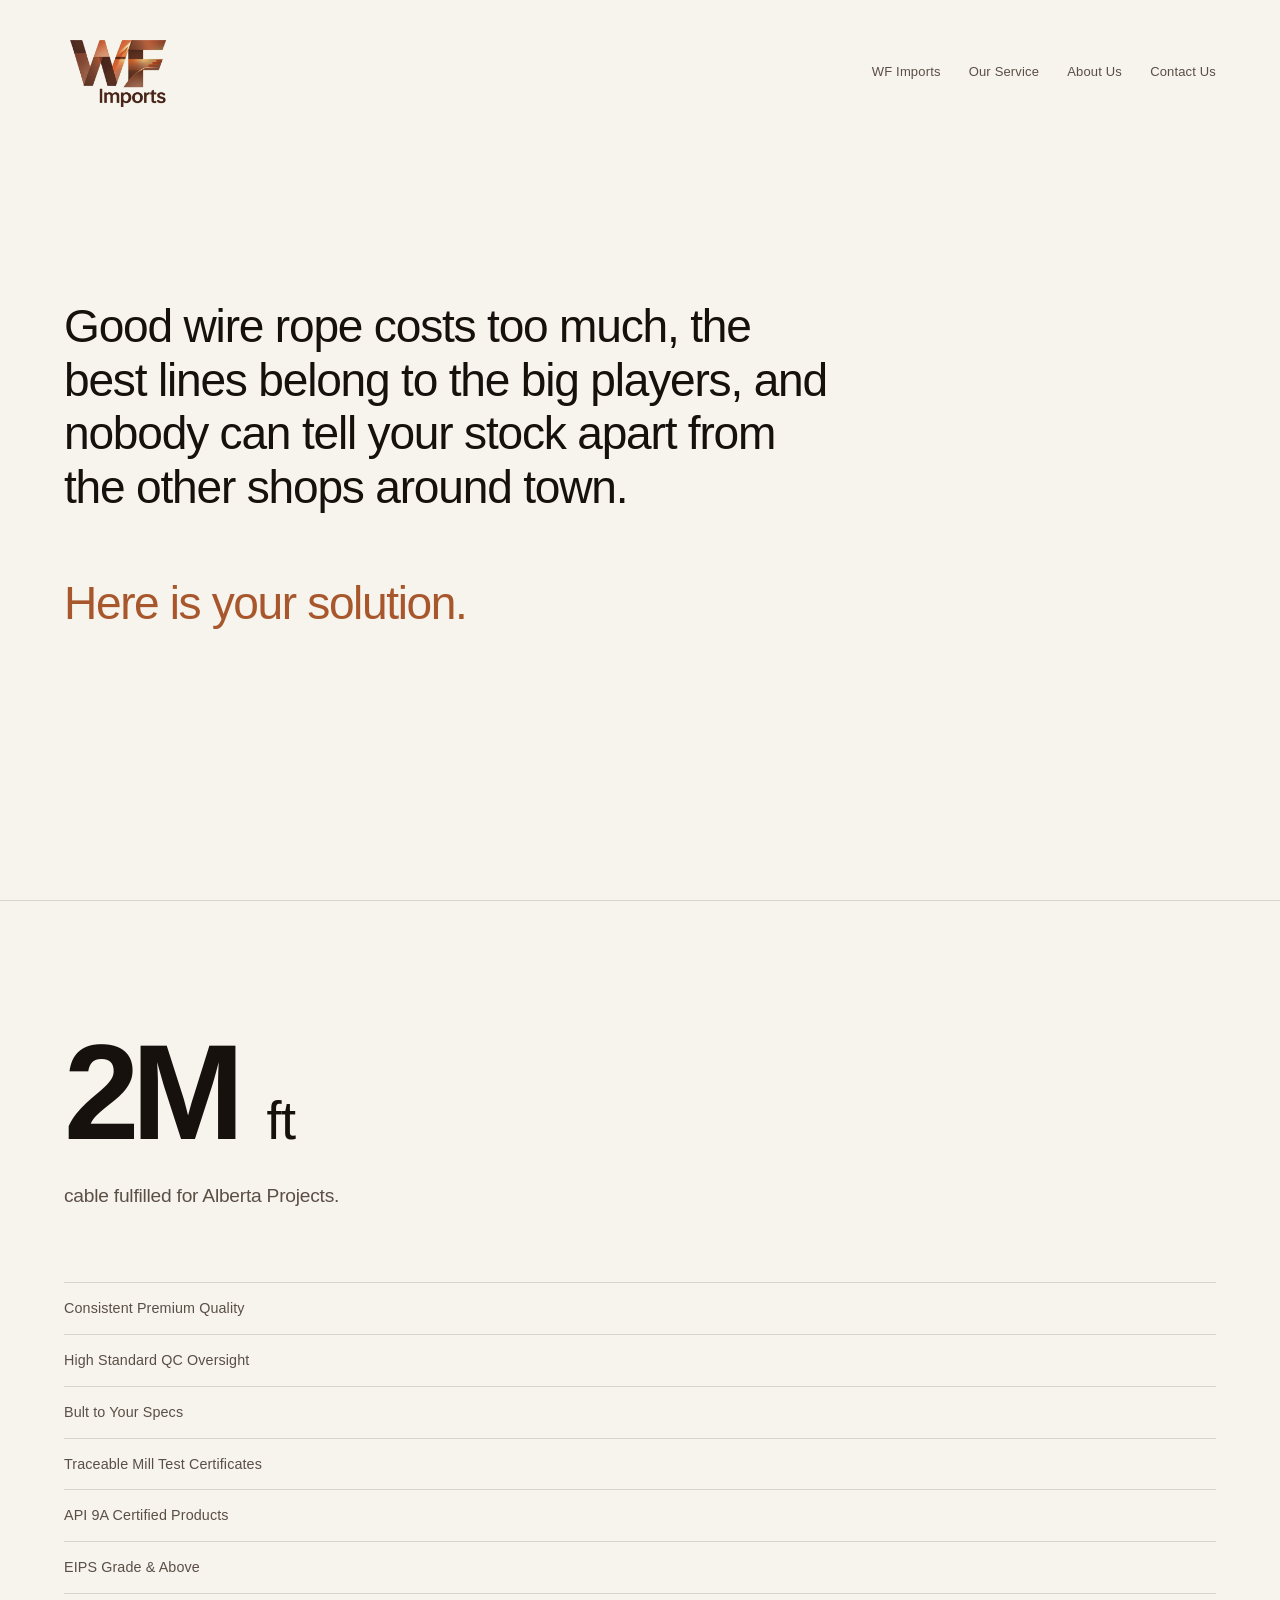
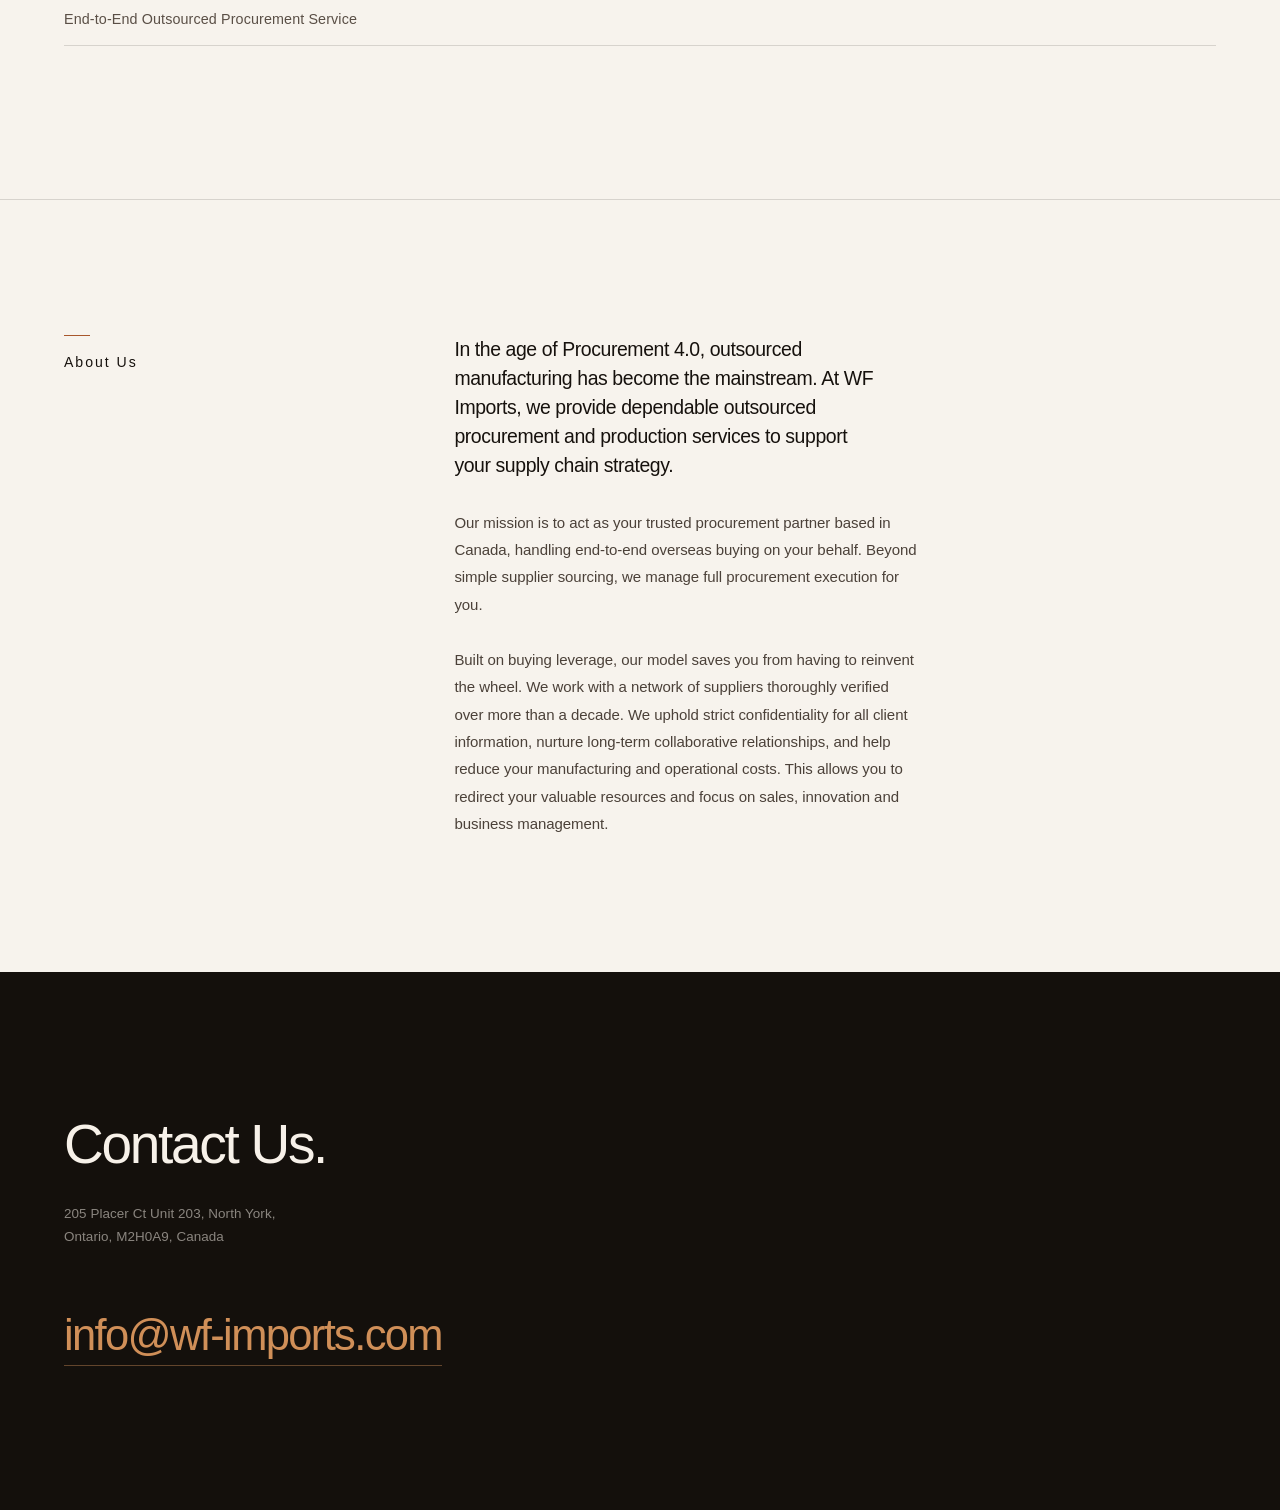
<file: index.html>
<!DOCTYPE html>
<html lang="en">
<head>
<meta charset="utf-8" />
<meta name="viewport" content="width=device-width, initial-scale=1" />
<title>WF Imports</title>
<link rel="icon" href="assets/wf-imports-logo.png" />
<style>
  :root{
    --paper:#F7F3ED;
    --ink:#16110D;
    --ink-2:#5A4F46;
    --copper:#A8572C;
    --copper-lit:#D08F58;
    --rule:rgba(22,17,13,.14);
    --night:#14100C;
  }

  *,*::before,*::after{ box-sizing:border-box; }
  html{ -webkit-text-size-adjust:100%; }
  body{
    margin:0;
    background:var(--paper);
    color:var(--ink);
    font-family:"Helvetica Neue",-apple-system,BlinkMacSystemFont,"Segoe UI",Arial,sans-serif;
    font-weight:400;
    -webkit-font-smoothing:antialiased;
    text-rendering:optimizeLegibility;
  }

  .wrap{
    width:100%;
    max-width:1280px;
    margin-inline:auto;
    padding-inline:clamp(20px,5vw,64px);
  }

  /* ══════════ 01 · 海报屏 ══════════ */
  .s1{
    min-height:100svh;
    display:flex;
  }
  .s1-in{
    flex:1;
    display:grid;
    grid-template-rows:auto 1fr;
    padding-block:clamp(22px,4vh,40px) clamp(48px,9vh,96px);
  }
  .topbar{
    display:flex;
    align-items:center;
    justify-content:space-between;
    gap:clamp(16px,3vw,40px);
  }
  .brand{
    display:inline-block;
    flex:none;
    line-height:0;
  }
  .brand img{
    display:block;
    width:clamp(96px,8.4vw,124px); height:auto;
    mix-blend-mode:multiply;
  }

  .nav{
    display:flex;
    align-items:center;
    justify-content:flex-end;
    flex-wrap:wrap;
    gap:clamp(16px,2.2vw,32px);
  }
  .nav a{
    font-size:13px;
    line-height:1;
    letter-spacing:.012em;
    color:var(--ink-2);
    text-decoration:none;
    padding-bottom:3px;
    border-bottom:1px solid transparent;
    transition:color .25s ease, border-color .25s ease;
  }
  .nav a:hover,
  .nav a:focus-visible{
    color:var(--copper);
    border-color:var(--copper);
  }

  .hero-block{
    align-self:center;
    display:flex;
    flex-direction:column;
    gap:clamp(44px,7vh,84px);
  }

  .poster{
    margin:0;
    max-width:30ch;
    font-size:clamp(24px,3.6vw,52px);
    line-height:1.16;
    font-weight:500;
    letter-spacing:-.026em;
    text-wrap:pretty;
  }

  .answer{
    align-self:flex-start;
    margin:0;
    text-align:left;
    font-size:clamp(26px,3.6vw,52px);
    line-height:1.14;
    font-weight:500;
    letter-spacing:-.03em;
    color:var(--copper);
  }

  /* ══════════ 02 · 数字 ══════════ */
  .s2{
    border-top:1px solid var(--rule);
    padding-block:clamp(96px,15vh,180px) clamp(110px,17vh,200px);
  }
  .figure{ display:block; margin:0; }
  .num{
    display:block;
    font-size:clamp(64px,10.6vw,154px);
    line-height:.84;
    font-weight:600;
    letter-spacing:-.058em;
    font-variant-numeric:lining-nums;
  }
  .unit{
    font-size:.4em;
    font-weight:500;
    letter-spacing:-.012em;
  }
  .note{
    display:block;
    margin-top:clamp(20px,2.6vw,34px);
    font-size:clamp(16px,1.5vw,20px);
    line-height:1.4;
    letter-spacing:-.012em;
    color:var(--ink-2);
    max-width:44ch;
  }

  .specs{
    margin:clamp(52px,8vh,96px) 0 0;
    padding:0;
    list-style:none;
    border-top:1px solid var(--rule);
  }
  .specs li{
    padding:15px 0;
    border-bottom:1px solid var(--rule);
    font-size:clamp(13.5px,1.12vw,15.5px);
    line-height:1.45;
    letter-spacing:.008em;
    color:var(--ink-2);
  }

  /* ══════════ 03 · 关于 ══════════ */
  .s3{
    border-top:1px solid var(--rule);
    padding-block:clamp(96px,15vh,180px);
  }
  .s3-in{
    display:grid;
    grid-template-columns:minmax(0,3fr) minmax(0,7fr);
    gap:clamp(28px,5vw,72px);
    align-items:start;
  }
  .s3 h2{
    position:sticky;
    top:clamp(24px,7vh,64px);
    margin:0;
    font-size:clamp(13px,1.1vw,16px);
    line-height:1.2;
    font-weight:500;
    letter-spacing:.14em;
    color:var(--ink);
  }
  .s3 h2::before{
    content:"";
    display:block;
    width:26px; height:1px;
    background:var(--copper);
    margin-bottom:18px;
  }
  .prose p{
    margin:0;
    max-width:56ch;
    font-size:clamp(15px,1.16vw,17px);
    line-height:1.82;
    letter-spacing:-.004em;
    color:#4B4139;
  }
  .prose p:first-child{
    font-size:clamp(18px,1.52vw,23px);
    line-height:1.5;
    letter-spacing:-.021em;
    color:var(--ink);
    max-width:40ch;
  }
  .prose p + p{ margin-top:clamp(22px,2.2vw,32px); }

  /* ══════════ 04 · 联系 ══════════ */
  .s4{
    background:var(--night);
    color:#F7F1E9;
    padding-block:clamp(100px,16vh,190px);
  }
  .s4 h2{
    margin:0;
    font-size:clamp(30px,4.3vw,62px);
    line-height:1.02;
    font-weight:500;
    letter-spacing:-.042em;
    color:#F7F1E9;
  }
  .addr{
    margin:clamp(26px,3.4vh,40px) 0 0;
    max-width:32ch;
    font-size:clamp(13px,1.05vw,15px);
    line-height:1.7;
    letter-spacing:.005em;
    color:rgba(247,241,233,.52);
  }
  .mail{
    display:inline-block;
    margin-top:clamp(44px,7vh,84px);
    font-size:clamp(26px,3.4vw,50px);
    line-height:1.1;
    font-weight:500;
    letter-spacing:-.038em;
    color:var(--copper-lit);
    text-decoration:none;
    border-bottom:1px solid rgba(208,143,88,.42);
    padding-bottom:.14em;
    transition:color .25s ease, border-color .25s ease;
  }
  .mail:hover,.mail:focus-visible{
    color:#F0BE8E;
    border-color:#F0BE8E;
  }

  /* ══════════ 动效 ══════════ */
  html{ scroll-behavior:smooth; }

  .js .rise,
  .js .fade{
    transition:
      opacity .95s cubic-bezier(.16,1,.3,1) calc(var(--i,0) * 70ms),
      transform .95s cubic-bezier(.16,1,.3,1) calc(var(--i,0) * 70ms);
  }
  .js .rise{ opacity:0; transform:translateY(30px); }
  .js .rise.in{ opacity:1; transform:none; }
  .js .fade{ opacity:0; }
  .js .fade.in{ opacity:1; }

  /* 邮箱同时是链接，保留 hover 过渡 */
  .js .mail.rise{
    transition:
      opacity .95s cubic-bezier(.16,1,.3,1) calc(var(--i,0) * 70ms),
      transform .95s cubic-bezier(.16,1,.3,1) calc(var(--i,0) * 70ms),
      color .25s ease,
      border-color .25s ease;
  }

  @media (prefers-reduced-motion:reduce){
    html{ scroll-behavior:auto; }
    .js .rise,
    .js .fade{
      opacity:1 !important;
      transform:none !important;
      transition:none !important;
    }
  }

  /* 首屏随滚动轻微上移，制造视差 */
  @supports (animation-timeline:scroll()){
    @media (prefers-reduced-motion:no-preference){
      .hero-block{
        animation:hero-drift linear both;
        animation-timeline:scroll(root block);
        animation-range:0 85vh;
      }
      @keyframes hero-drift{
        from{ transform:translateY(0); }
        to{ transform:translateY(-56px); }
      }
    }
  }

  /* ══════════ 响应式 ══════════ */
  @media (max-width:820px){
    .s3-in{ grid-template-columns:1fr; gap:clamp(24px,5vh,40px); }
    .s3 h2{ position:static; }
  }
  @media (max-width:560px){
    .s1{ min-height:84svh; }
    .poster{ max-width:none; letter-spacing:-.024em; }
    .answer{ align-self:flex-start; text-align:left; }
    .note{ max-width:none; padding-bottom:0; }
    .s2{ padding-block:80px 96px; }
    .specs{ margin-top:44px; }
    .mail{ margin-top:40px; }
    .brand img{ width:84px; }
    .nav{ gap:12px; }
    .nav a{ font-size:11px; }
  }
  @media (max-width:400px){
    .brand img{ width:64px; }
    .nav{ gap:9px; }
    .nav a{ font-size:10.5px; }
  }
</style>
<script>document.documentElement.classList.add('js');</script>
</head>
<body>
<main>

  <!-- 01 -->
  <section class="s1" id="top">
    <div class="wrap s1-in">
      <div class="topbar">
        <a class="brand" href="#top">
          <img src="assets/wf-imports-logo.png" alt="WF Imports" width="800" height="559" />
        </a>
        <nav class="nav">
          <a href="#top">WF Imports</a>
          <a href="#service">Our Service</a>
          <a href="#about">About Us</a>
          <a href="#contact">Contact Us</a>
        </nav>
      </div>
      <div class="hero-block">
        <p class="poster rise" style="--i:0">Good wire rope costs too much, the best lines belong to the big players, and nobody can tell your stock apart from the other shops around town.</p>
        <p class="answer rise" style="--i:1">Here is your solution.</p>
      </div>
    </div>
  </section>

  <!-- 02 -->
  <section class="s2" id="service">
    <div class="wrap">
      <p class="figure rise"><span class="num"><span class="val">2M</span> <span class="unit">ft</span></span> <span class="note">cable fulfilled for Alberta Projects.</span></p>
      <ul class="specs">
        <li class="rise">Consistent Premium Quality</li>
        <li class="rise">High Standard QC Oversight</li>
        <li class="rise">Bult to Your Specs</li>
        <li class="rise">Traceable Mill Test Certificates</li>
        <li class="rise">API 9A Certified Products</li>
        <li class="rise">EIPS Grade &amp; Above</li>
        <li class="rise">End-to-End Outsourced Procurement Service</li>
      </ul>
    </div>
  </section>

  <!-- 03 -->
  <section class="s3" id="about">
    <div class="wrap s3-in">
      <h2 class="fade">About Us</h2>
      <div class="prose">
        <p class="rise">In the age of Procurement 4.0, outsourced manufacturing has become the mainstream. At WF Imports, we provide dependable outsourced procurement and production services to support your supply chain strategy.</p>
        <p class="rise">Our mission is to act as your trusted procurement partner based in Canada, handling end-to-end overseas buying on your behalf. Beyond simple supplier sourcing, we manage full procurement execution for you.</p>
        <p class="rise">Built on buying leverage, our model saves you from having to reinvent the wheel. We work with a network of suppliers thoroughly verified over more than a decade. We uphold strict confidentiality for all client information, nurture long-term collaborative relationships, and help reduce your manufacturing and operational costs. This allows you to redirect your valuable resources and focus on sales, innovation and business management.</p>
      </div>
    </div>
  </section>

  <!-- 04 -->
  <section class="s4" id="contact">
    <div class="wrap">
      <h2 class="rise" style="--i:0">Contact Us.</h2>
      <p class="addr rise" style="--i:1">205 Placer Ct Unit 203, North York, Ontario, M2H0A9, Canada</p>
      <a class="mail rise" style="--i:2" href="mailto:info@wf-imports.com">info@wf-imports.com</a>
    </div>
  </section>

</main>

<script>
(function () {
  var items = document.querySelectorAll('.rise, .fade');

  document.querySelectorAll('.specs li').forEach(function (el, i) {
    el.style.setProperty('--i', i);
  });
  document.querySelectorAll('.prose p').forEach(function (el, i) {
    el.style.setProperty('--i', i);
  });

  if (!('IntersectionObserver' in window)) {
    items.forEach(function (el) { el.classList.add('in'); });
    return;
  }

  var io = new IntersectionObserver(function (entries) {
    entries.forEach(function (entry) {
      if (entry.isIntersecting) {
        entry.target.classList.add('in');
        io.unobserve(entry.target);
      }
    });
  }, { threshold: 0.15, rootMargin: '0px 0px -6% 0px' });

  items.forEach(function (el) { io.observe(el); });
})();
</script>
</body>
</html>
</file>
